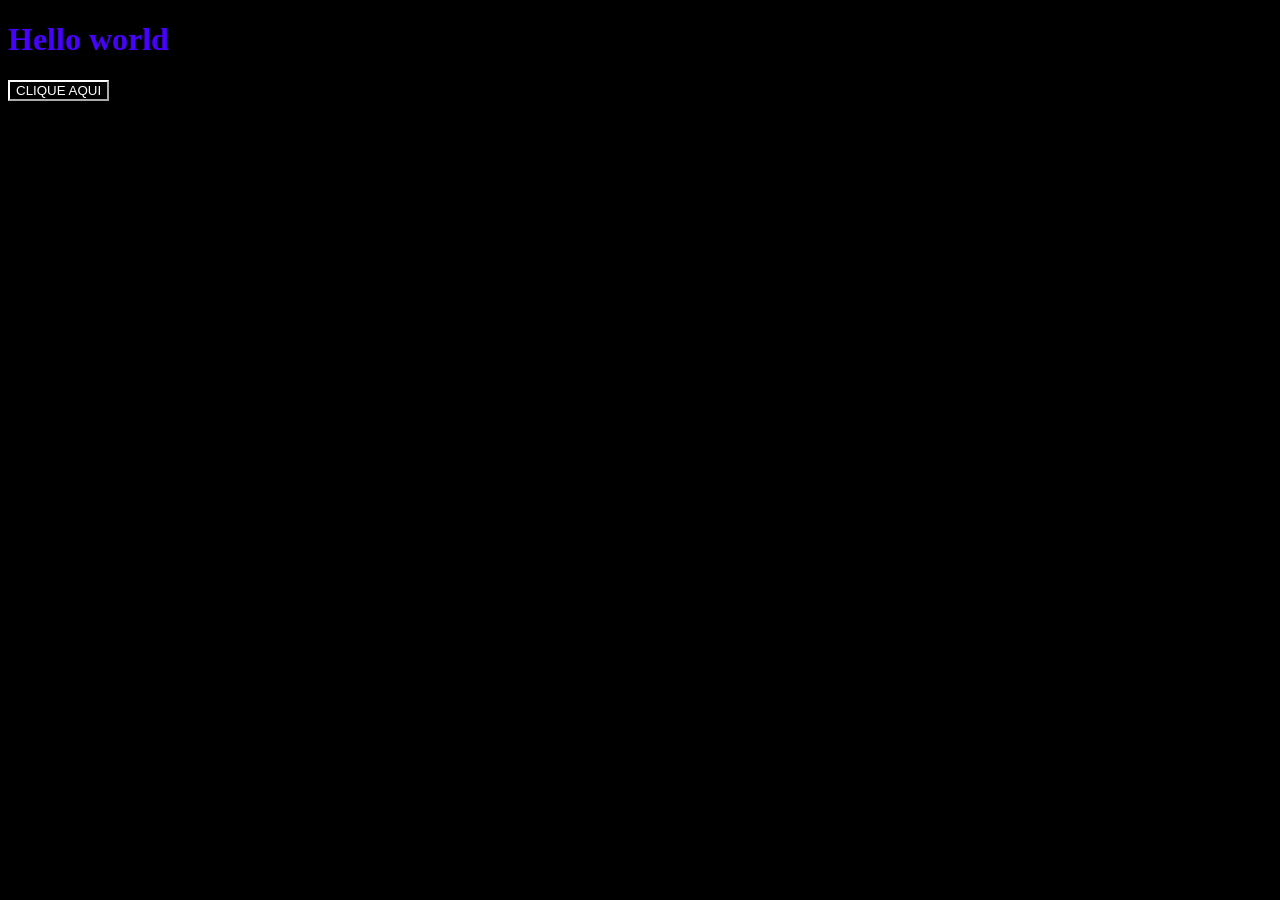
<file: AulaJS/index.html>
<!DOCTYPE html>
<html lang="pt-br">
<head>
    <meta charset="UTF-8">
    <meta name="viewport" content="width=device-width, initial-scale=1.0">
    <link rel="stylesheet" href="style.css">
    <title>Document</title>
</head>
<body>
    <h1>Hello world</h1>
    
    <button onclick="hello()">CLIQUE AQUI</button>

    <p id="texto"></p>
    <script src="script.js"></script>
</body>
</html>
</file>
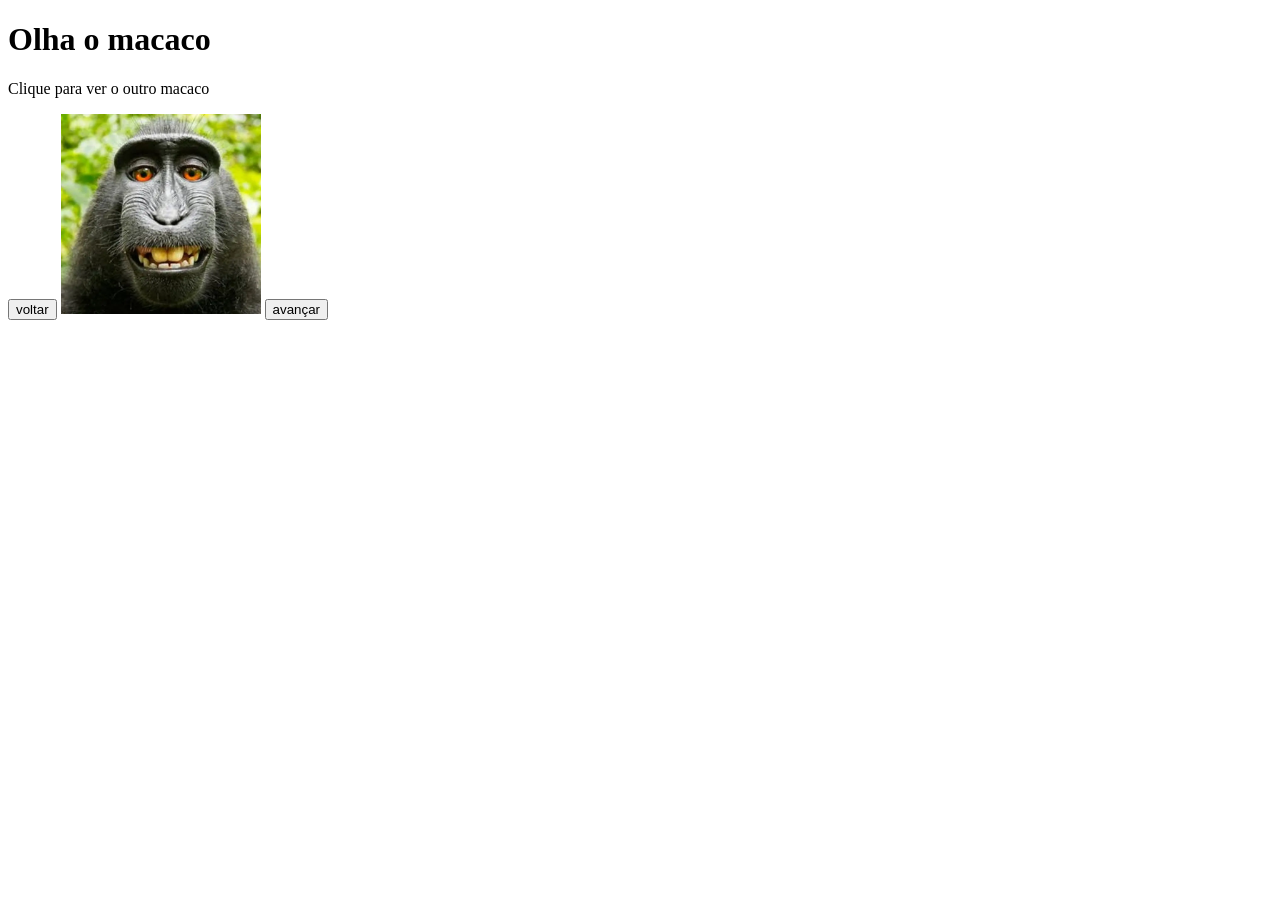
<file: AulaJS2/index.html>
<!DOCTYPE html>
<html lang="en">
<head>
    <meta charset="UTF-8">
    <meta name="viewport" content="width=device-width, initial-scale=1.0">
    <title>Macaco</title>
    <style>
        img{
            width: 200px;
        }
    </style>
</head>
<body>
    <h1>Olha o macaco</h1>
    <p>Clique para ver o outro macaco</p>

    <button onclick="desligar()">voltar</button>
    <img id="lampada" src="imagens/macacoo.jpg" alt="Lampada apagada">
    <button onclick="ligar()">avançar</button>

    <script src="JS/script.js"></script>
</body>
</html>
</file>
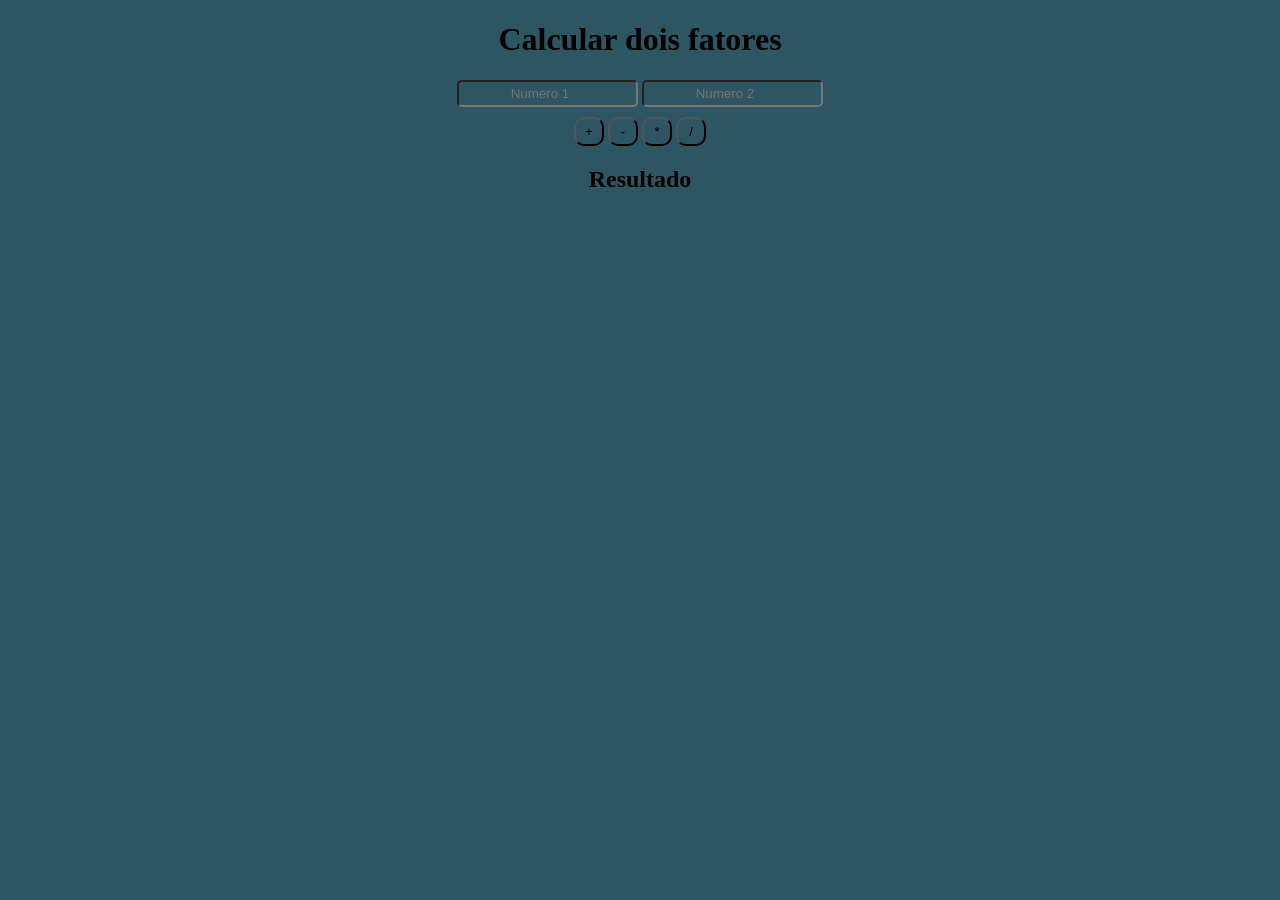
<file: AulaJS3/index.html>
<!DOCTYPE html>
<html lang="en">
<head>
    <meta charset="UTF-8">
    <meta name="viewport" content="width=device-width, initial-scale=1.0">
    <link rel="stylesheet" href="CSS/style.css">
    <title>Document</title>
</head>
<body>
    <h1>Calcular dois fatores</h1>
    <div class="inputs">
        <input type="number" name="" id="numero1" placeholder="Numero 1">
        <input type="number" name="" id="numero2" placeholder="Numero 2">
    
    </div>
    
    <div class="botoes">
        <button onclick="somar()">+</button>
        <button onclick="subtrair()">-</button>
        <button onclick="mutiplicar()">*</button>
        <button onclick="dividir()">/</button>
        
    </div>
    
    <div class="resultado">
        <h2>Resultado</h2>
        <h2 id="resultado"></h2>
    </div>
    
    <script src="JS/script.js"></script>
</body>
</html>
</file>
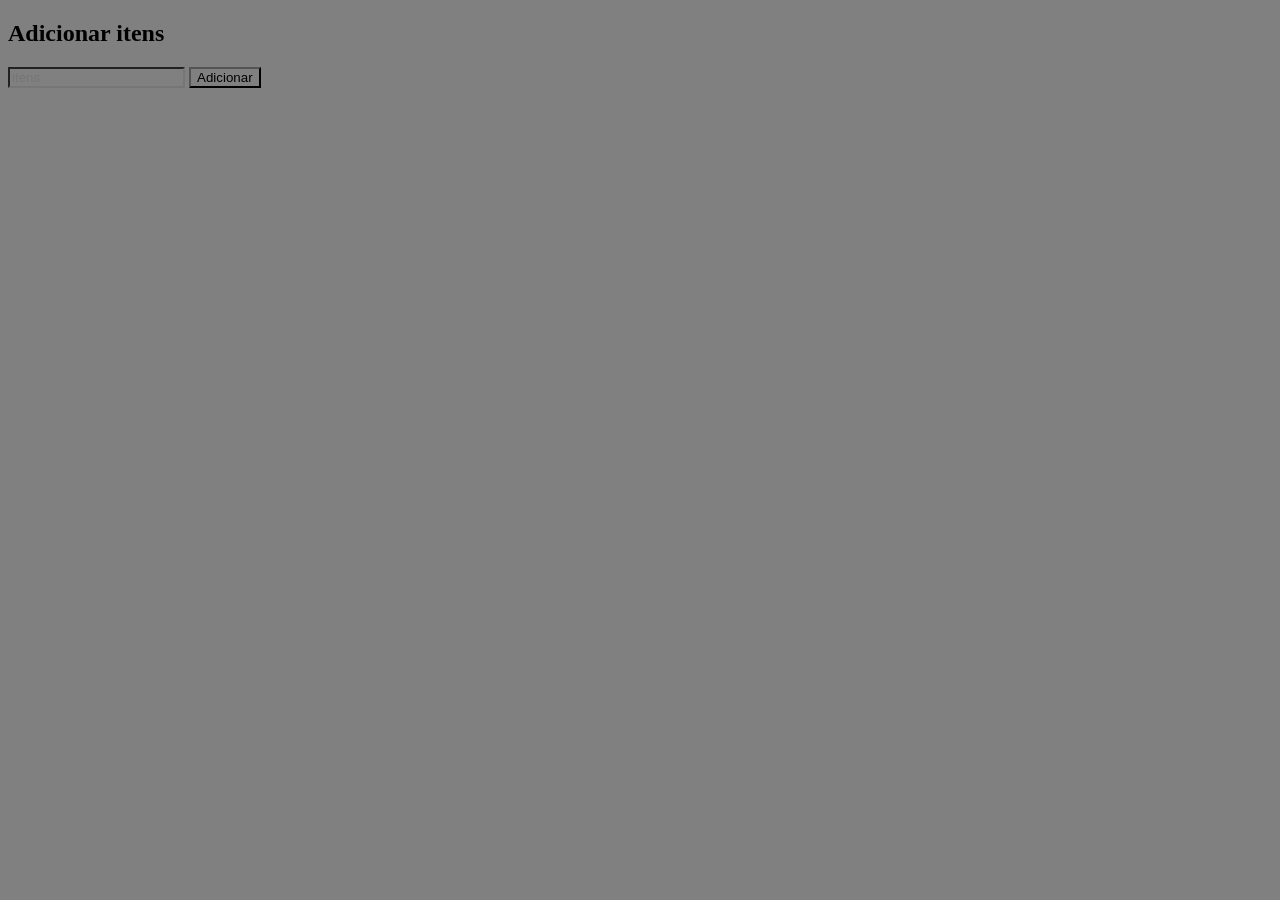
<file: AulaJS4/index.html>
<!DOCTYPE html>
<html lang="en">
<head>
    <meta charset="UTF-8">
    <meta name="viewport" content="width=device-width, initial-scale=1.0">
    <title>Document</title>
    <link rel="stylesheet" href="CSS/style.css">
</head>
<body>
    <section class="itens">
        <h2>Adicionar itens</h2>
        <input type="text" id="entrada" placeholder="itens">
        <button id="add">Adicionar</button>
        
        <ul id="saida">
            
        </ul>
    </section>
    
    <script src="JS/script.js"></script>
</body>
</html>
</file>
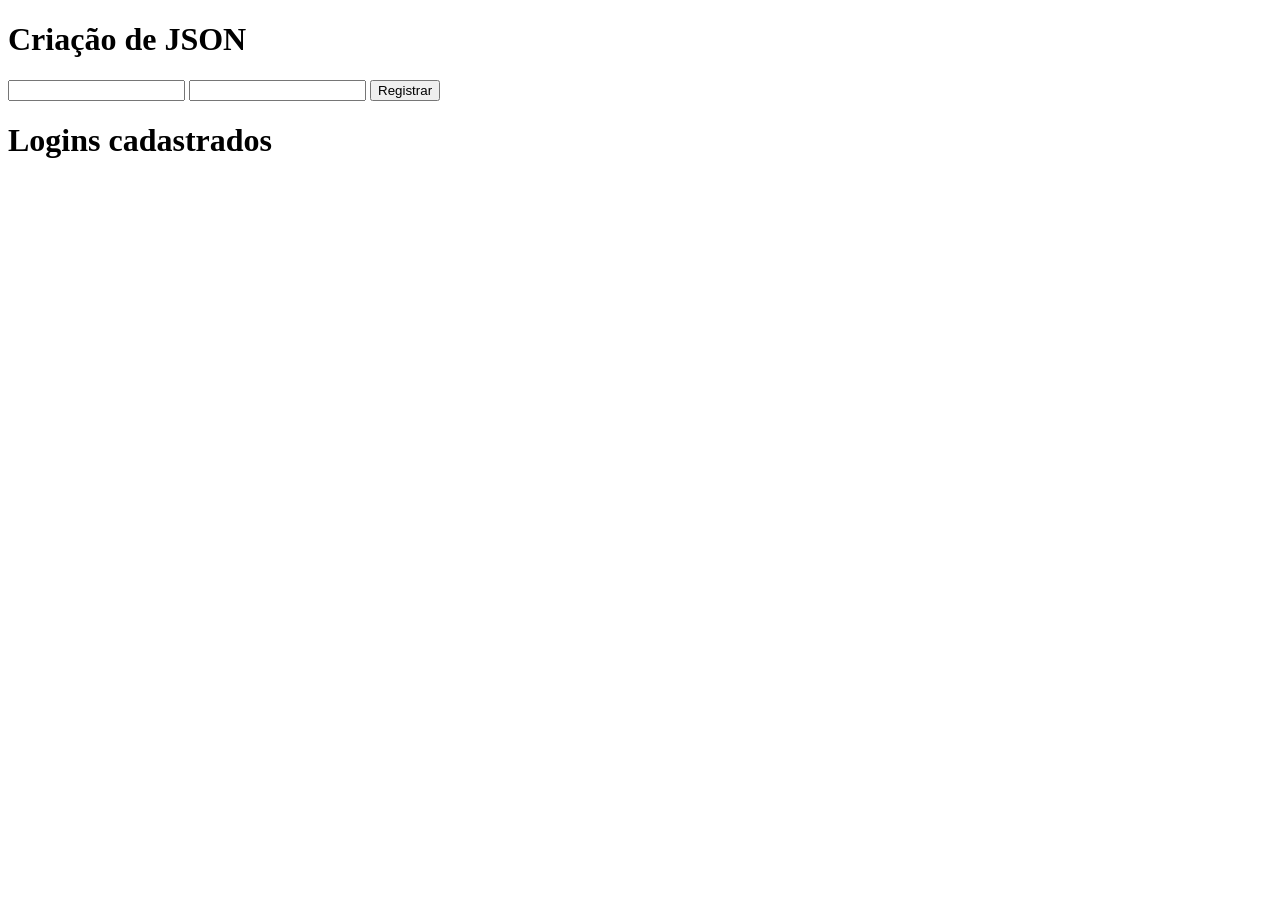
<file: AulaJS6/index.html>
<!DOCTYPE html>
<html lang="en">
<head>
    <meta charset="UTF-8">
    <meta name="viewport" content="width=device-width, initial-scale=1.0">
    <title>JSON</title>
</head>
<body>
    
    <div id="criacao">
        <h1>Criação de JSON</h1>
        <input type="text" id="usuario">
        <input type="text" id="senha">

        <button id="registrar">Registrar</button>
    </div>

    <div id="impressao">
        <h1>Logins cadastrados</h1>


    </div>
    <script src="JS/script.js"></script>
</body>
</html>
</file>
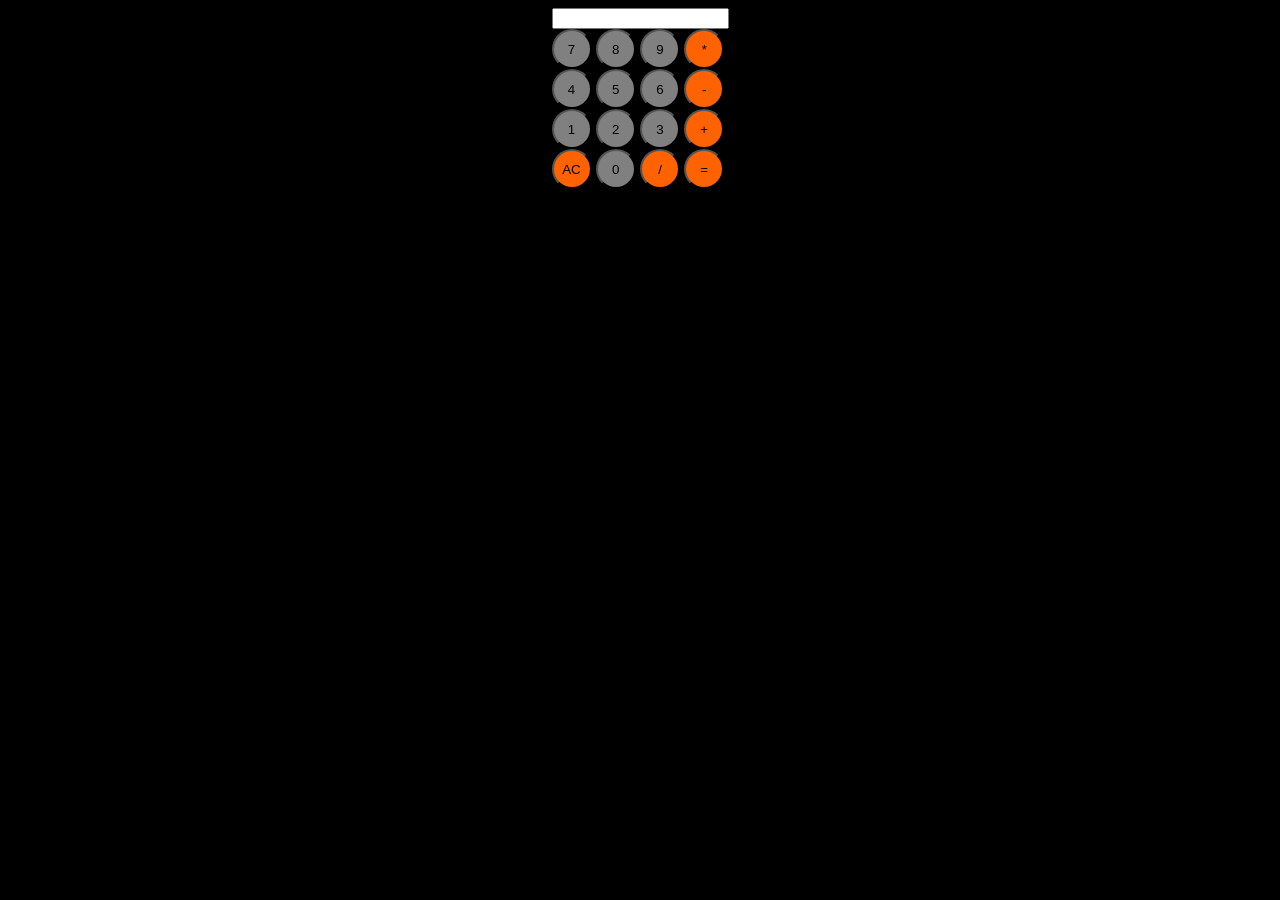
<file: AulaJS3/calculadoraBonita/index.html>
<!DOCTYPE html>
<html lang="en">
<head>
    <meta charset="UTF-8">
    <meta name="viewport" content="width=device-width, initial-scale=1.0">
    <title>Calculadora bonita</title>
    <link rel="stylesheet" href="Css/style.css">
</head>
<body>
    <div class="calculadora">
        <div class="display">
            <input type="text" id="tela" readonly>
        </div>
        <div class="botoes">
            <button onclick="expressao('7')" class="btcinza">7</button>
            <button onclick="expressao('8')" class="btcinza">8</button>
            <button onclick="expressao('9')" class="btcinza">9</button>
            <button onclick="expressao('*')" class="btlaranja">*</button>
            
            <button onclick="expressao('4')" class="btcinza">4</button>
            <button onclick="expressao('5')" class="btcinza">5</button>
            <button onclick="expressao('6')" class="btcinza">6</button>
            <button onclick="expressao('-')" class="btlaranja">-</button>
            
            <button onclick="expressao('1')" class="btcinza">1</button>
            <button onclick="expressao('2')" class="btcinza">2</button>
            <button onclick="expressao('3')" class="btcinza">3</button>
            <button onclick="expressao('+')" class="btlaranja">+</button>
            
            <button onclick="limpar()" class="btlaranja">AC</button>
            <button onclick="expressao('0')" class="btcinza">0</button>
            <button class="btlaranja">/</button>
            <button onclick="resultado()" class="btlaranja">=</button>
        </div>
    </div>
    <script src="Js/script.js"></script>
</body>
</html>
</file>
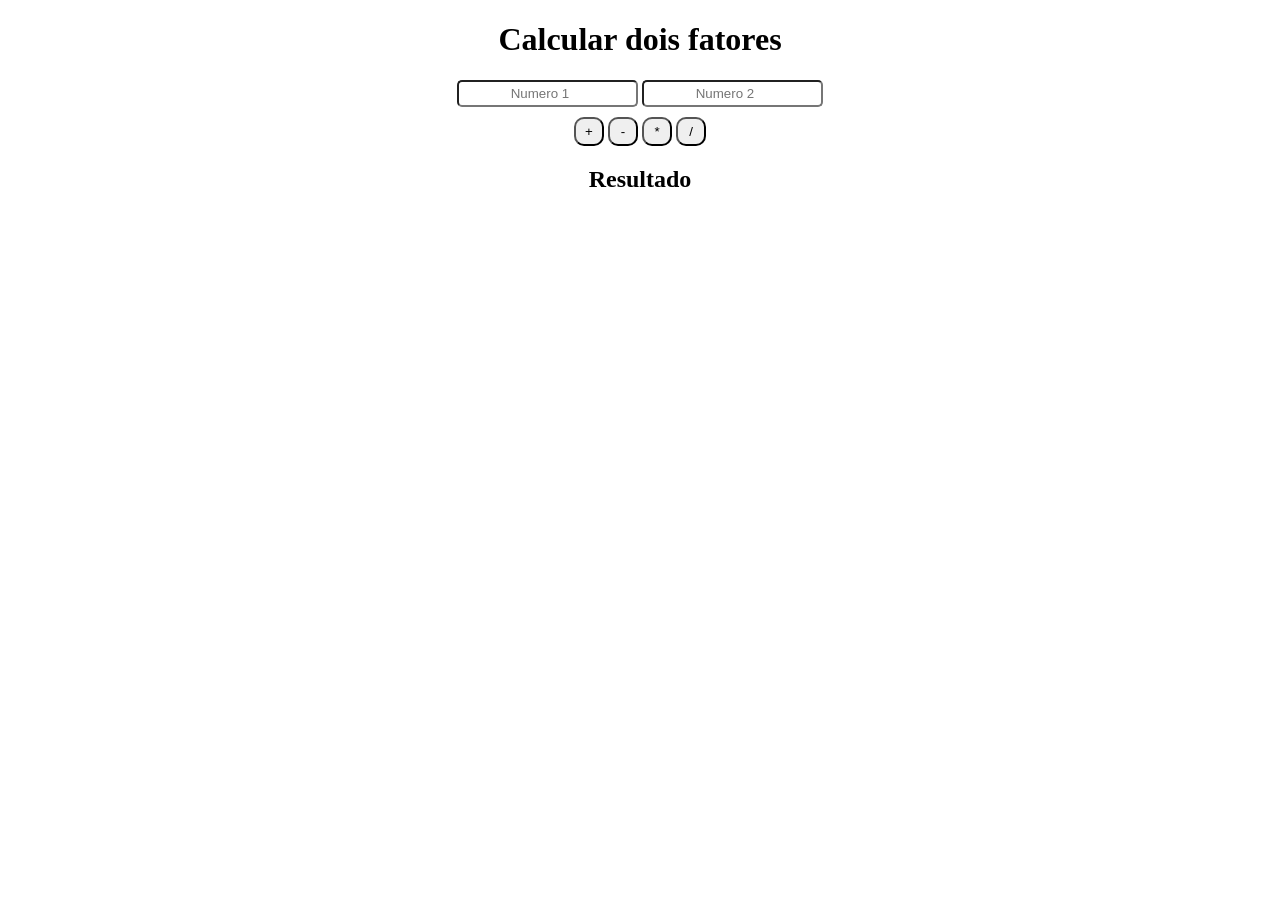
<file: AulaJS3/CalculadoraFeia/index.html>
<!DOCTYPE html>
<html lang="en">
<head>
    <meta charset="UTF-8">
    <meta name="viewport" content="width=device-width, initial-scale=1.0">
    <link rel="stylesheet" href="CSS/style.css">
    <title>Document</title>
</head>
<body>
    <h1>Calcular dois fatores</h1>
    <div class="inputs">
        <input type="number" name="" id="numero1" placeholder="Numero 1">
        <input type="number" name="" id="numero2" placeholder="Numero 2">
    
    </div>
    
    <div class="botoes">
        <button onclick="somar()">+</button>
        <button onclick="subtrair()">-</button>
        <button onclick="mutiplicar()">*</button>
        <button onclick="dividir()">/</button>
    </div>
    
    <div class="resultado">
        <h2>Resultado</h2>
        <h2 id="resultado"></h2>
    </div>
    
    <script src="JS/script.js"></script>
</body>
</html>
</file>
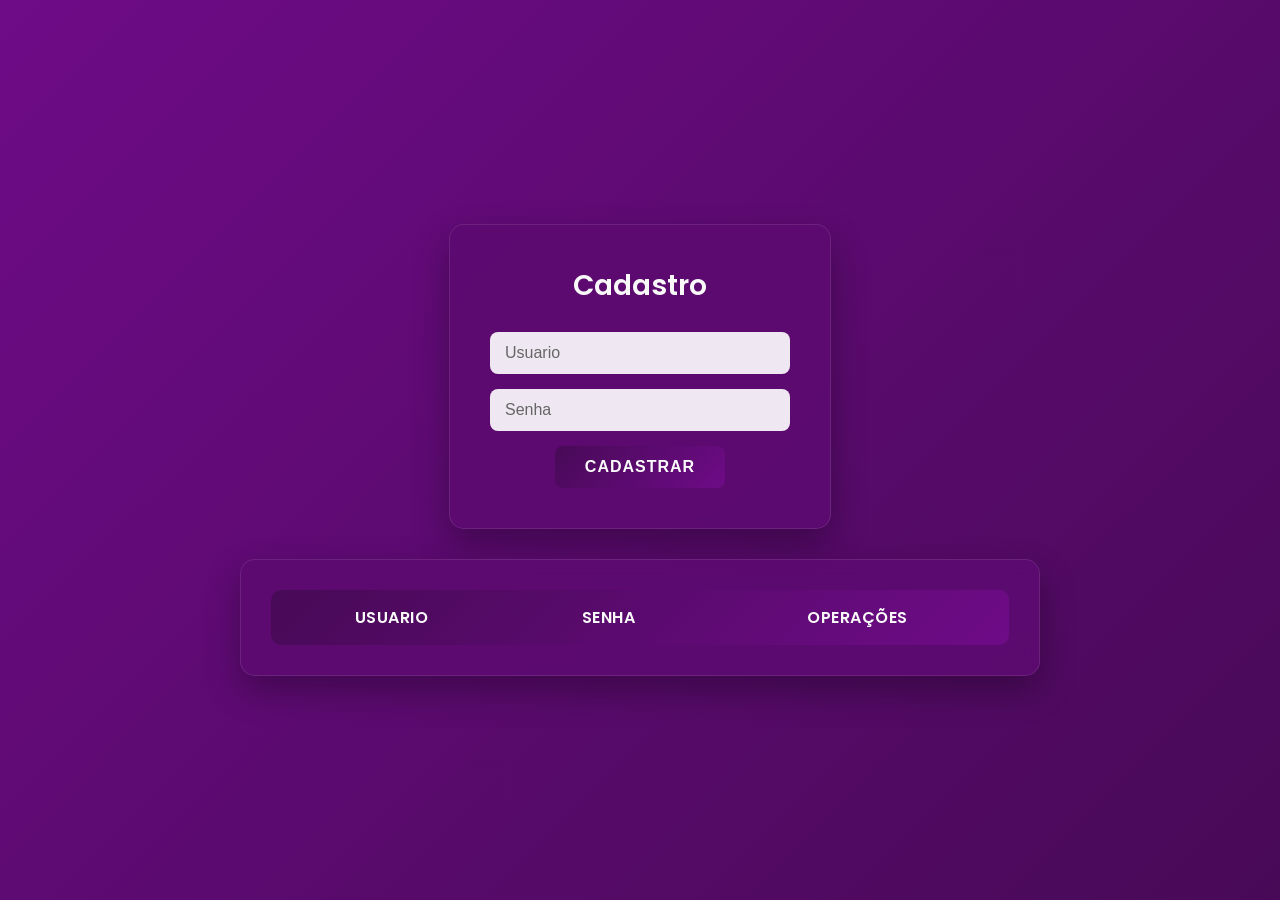
<file: login_turmaC-main/cadastro.html>
<!DOCTYPE html>
<html lang="en">

<head>
    <meta charset="UTF-8">
    <meta name="viewport" content="width=device-width, initial-scale=1.0">
    <title>Cadastro</title>
    <link rel="stylesheet" href="css/style.css">
</head>

<body>

    <div class="cadastro">
        <h2>Cadastro</h2>
        <input type="text" id="usuario" placeholder="Usuario">
        <input type="text" id="senha" placeholder="Senha">
        <input type="hidden" id="indice">
        <button id="btnCadastrar">Cadastrar</button>
    </div>
    <div class="listaUsuarios">
        <table>
            <thead>
                <tr>
                    <td>Usuario</td>
                    <td>Senha</td>
                    <td>Operações</td>
                </tr>
            </thead>
            <tbody id="listaUsuariosCadastrados">
            </tbody>
        </table>
    </div>
    <script src="js/cadastro.js"></script>
</body>

</html>
</file>
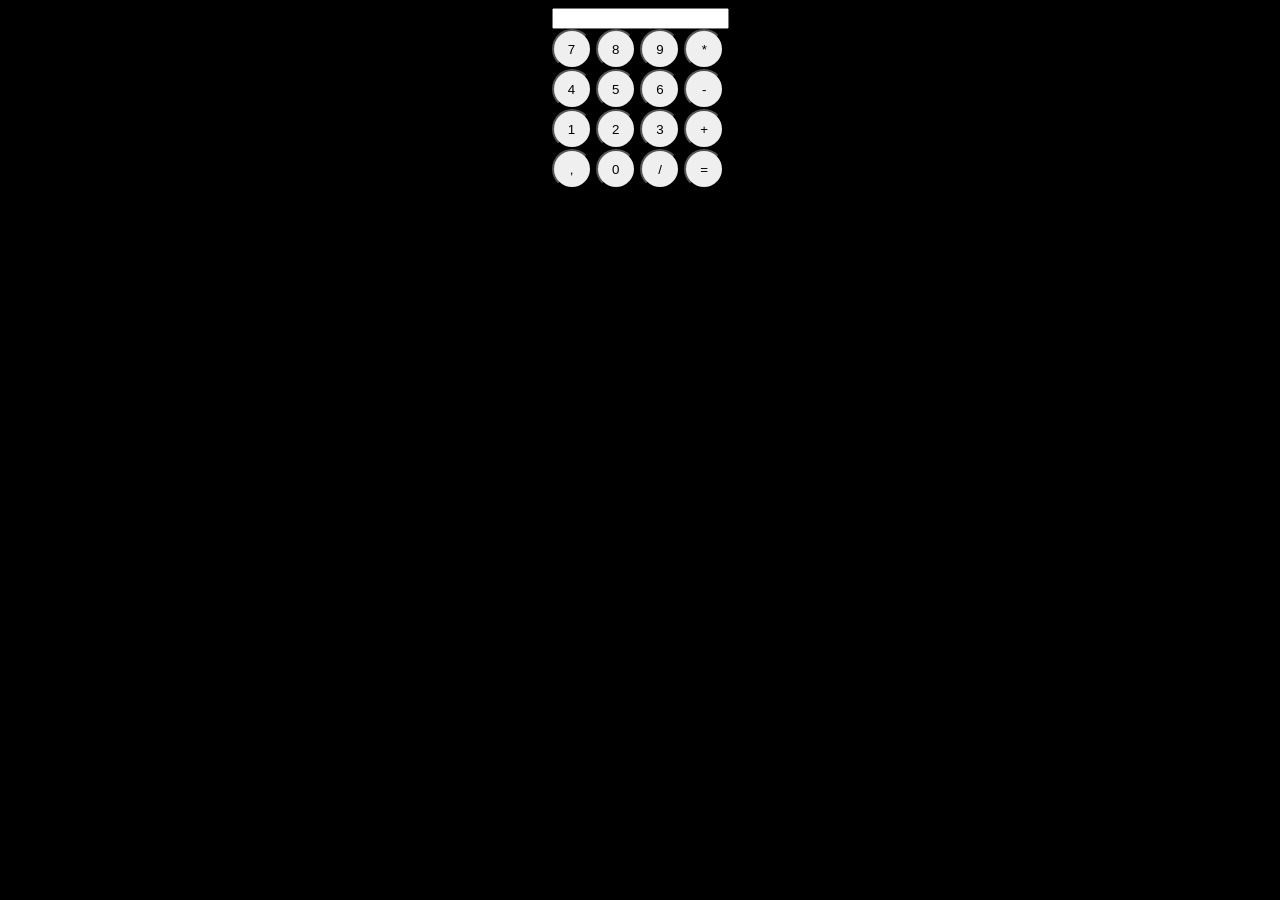
<file: AulaJS3/calculadoraBonita/indexBonito.html>
<!DOCTYPE html>
<html lang="en">
<head>
    <meta charset="UTF-8">
    <meta name="viewport" content="width=device-width, initial-scale=1.0">
    <title>Document</title>
    <link rel="stylesheet" href="Css/style.css">
</head>
<body>
    <div class="calculadora">
        <div class="display">
            <input type="text" id="display" readonly>
        </div>
        <div class="botoes">
            <button onclick="">7</button>
            <button onclick="">8</button>
            <button onclick="">9</button>
            <button onclick="">*</button>
            
            <button onclick="">4</button>
            <button onclick="">5</button>
            <button onclick="">6</button>
            <button onclick="">-</button>
            
            <button onclick="">1</button>
            <button onclick="">2</button>
            <button onclick="">3</button>
            <button onclick="">+</button>
            
            <button onclick="">,</button>
            <button onclick="">0</button>
            <button onclick="">/</button>
            <button onclick="">=</button>
        </div>
    </div>
</body>
</html>
</file>
<file: AulaJS/style.css>
*{
    background-color: black;
}

h1{
    color: rgb(72, 0, 255);
}

p{
    color: #cc00ff;
}  

button{
    border-color: white;
    color: white;
    cursor: pointer;
}
</file>
<file: AulaJS3/CSS/style.css>
*{
    text-align: center;
    background-color: rgb(45, 85, 98)
}

button{
    cursor: pointer;
    padding: 5px;
    width: 30px;
    border-radius: 10px;
    margin-top: 10px;
}

input {
    border-radius: 5px;
    padding: 4px;
}
</file>
<file: AulaJS4/CSS/style.css>
*{
    background-color: gray;
}
</file>
<file: AulaJS3/calculadoraBonita/Css/style.css>
body{
    display: flex;
    justify-content: center;
    align-items: center;
    background-color: black;
}

.botoes{
    display: grid;
    grid-template-columns: repeat(4,1fr);
}

.botoes button{
    border-radius: 100%;
    width: 40px;
    height: 40px;
}

.btlaranja{
    background-color: rgb(255, 98, 0);
}

.btcinza{
    background-color: gray;
}
</file>
<file: AulaJS3/CalculadoraFeia/CSS/style.css>
*{
    text-align: center;
}

button{
    cursor: pointer;
    padding: 5px;
    width: 30px;
    border-radius: 10px;
    margin-top: 10px;
}

input {
    border-radius: 5px;
    padding: 4px;
}
</file>
<file: login_turmaC-main/css/style.css>
@import url('https://fonts.googleapis.com/css2?family=Poppins:ital,wght@0,100;0,200;0,300;0,400;0,500;0,600;0,700;0,800;0,900;1,100;1,200;1,300;1,400;1,500;1,600;1,700;1,800;1,900&display=swap');

* {
    margin: 0;
    padding: 0;
    box-sizing: border-box;
}

body {
    font-family: 'Poppins', sans-serif;
    background: linear-gradient(135deg, #6e0b87, #480a57);
    color: #f9f9f9;
    min-height: 100vh;
    display: flex;
    justify-content: center;
    align-items: center;
    flex-direction: column;
    padding: 20px;
}

.cadastro {
    background-color: rgba(93, 11, 113, 0.9);
    backdrop-filter: blur(10px);
    padding: 40px;
    border-radius: 15px;
    box-shadow: 0 15px 35px rgba(0, 0, 0, 0.3);
    display: flex;
    flex-direction: column;
    align-items: center;
    gap: 15px;
    margin-bottom: 30px;
    border: 1px solid rgba(255, 255, 255, 0.1);
}

.cadastro h2 {
    color: #f9f9f9;
    font-size: 28px;
    font-weight: 600;
    margin-bottom: 10px;
    text-align: center;
}

.cadastro input {
    width: 300px;
    padding: 12px 15px;
    border: none;
    border-radius: 8px;
    font-size: 16px;
    background-color: rgba(255, 255, 255, 0.9);
    color: #333;
    transition: all 0.3s ease;
    outline: none;
}

.cadastro input:focus {
    background-color: #fff;
    box-shadow: 0 0 10px rgba(255, 255, 255, 0.3);
    transform: translateY(-2px);
}

.cadastro input::placeholder {
    color: #666;
}

.cadastro button {
    background: linear-gradient(135deg, #480a57, #6e0b87);
    color: #f9f9f9;
    font-weight: 600;
    border: none;
    padding: 12px 30px;
    border-radius: 8px;
    cursor: pointer;
    font-size: 16px;
    transition: all 0.3s ease;
    text-transform: uppercase;
    letter-spacing: 1px;
}

.cadastro button:hover {
    background: linear-gradient(135deg, #8410a1, #a612c4);
    transform: translateY(-2px);
    box-shadow: 0 8px 20px rgba(132, 16, 161, 0.4);
}

.listaUsuarios {
    background-color: rgba(93, 11, 113, 0.9);
    backdrop-filter: blur(10px);
    border-radius: 15px;
    padding: 30px;
    box-shadow: 0 15px 35px rgba(0, 0, 0, 0.3);
    border: 1px solid rgba(255, 255, 255, 0.1);
    width: 100%;
    max-width: 800px;
}

.listaUsuarios h3 {
    color: #f9f9f9;
    font-size: 22px;
    font-weight: 600;
    margin-bottom: 20px;
    text-align: center;
}

table {
    width: 100%;
    border-collapse: collapse;
    background-color: rgba(255, 255, 255, 0.05);
    border-radius: 10px;
    overflow: hidden;
}

thead {
    background: linear-gradient(135deg, #480a57, #6e0b87);
}

thead td {
    padding: 15px;
    font-weight: 600;
    text-align: center;
    color: #f9f9f9;
    font-size: 16px;
    text-transform: uppercase;
    letter-spacing: 0.5px;
}

tbody tr {
    background-color: rgba(255, 255, 255, 0.03);
    transition: all 0.3s ease;
}

tbody tr:nth-child(even) {
    background-color: rgba(255, 255, 255, 0.08);
}

tbody tr:hover {
    background-color: rgba(132, 16, 161, 0.2);
    transform: scale(1.01);
}

tbody td {
    padding: 15px;
    text-align: center;
    border-bottom: 1px solid rgba(255, 255, 255, 0.1);
}

.btn-editar,
.btn-remover {
    background: linear-gradient(135deg, #480a57, #6e0b87);
    color: #f9f9f9;
    font-weight: 600;
    border: none;
    padding: 8px 16px;
    border-radius: 6px;
    cursor: pointer;
    font-size: 14px;
    margin: 0 5px;
    transition: all 0.3s ease;
    text-transform: uppercase;
    letter-spacing: 0.5px;
}

.btn-editar:hover {
    background: linear-gradient(135deg, #2e7d32, #388e3c);
    transform: translateY(-2px);
    box-shadow: 0 5px 15px rgba(46, 125, 50, 0.4);
}

.btn-remover:hover {
    background: linear-gradient(135deg, #d32f2f, #f44336);
    transform: translateY(-2px);
    box-shadow: 0 5px 15px rgba(211, 47, 47, 0.4);
}

/* Responsividade */
@media (max-width: 768px) {
    .cadastro {
        padding: 30px 20px;
        width: 100%;
        max-width: 400px;
    }

    .cadastro input {
        width: 100%;
        max-width: 280px;
    }

    .listaUsuarios {
        padding: 20px;
        overflow-x: auto;
    }

    table {
        min-width: 500px;
    }

    .btn-editar,
    .btn-remover {
        padding: 6px 12px;
        font-size: 12px;
        margin: 2px;
    }
}

@media (max-width: 480px) {
    .cadastro h2 {
        font-size: 24px;
    }

    .cadastro input {
        max-width: 250px;
    }

    thead td {
        font-size: 14px;
        padding: 12px 8px;
    }

    tbody td {
        padding: 12px 8px;
        font-size: 14px;
    }
}
</file>
